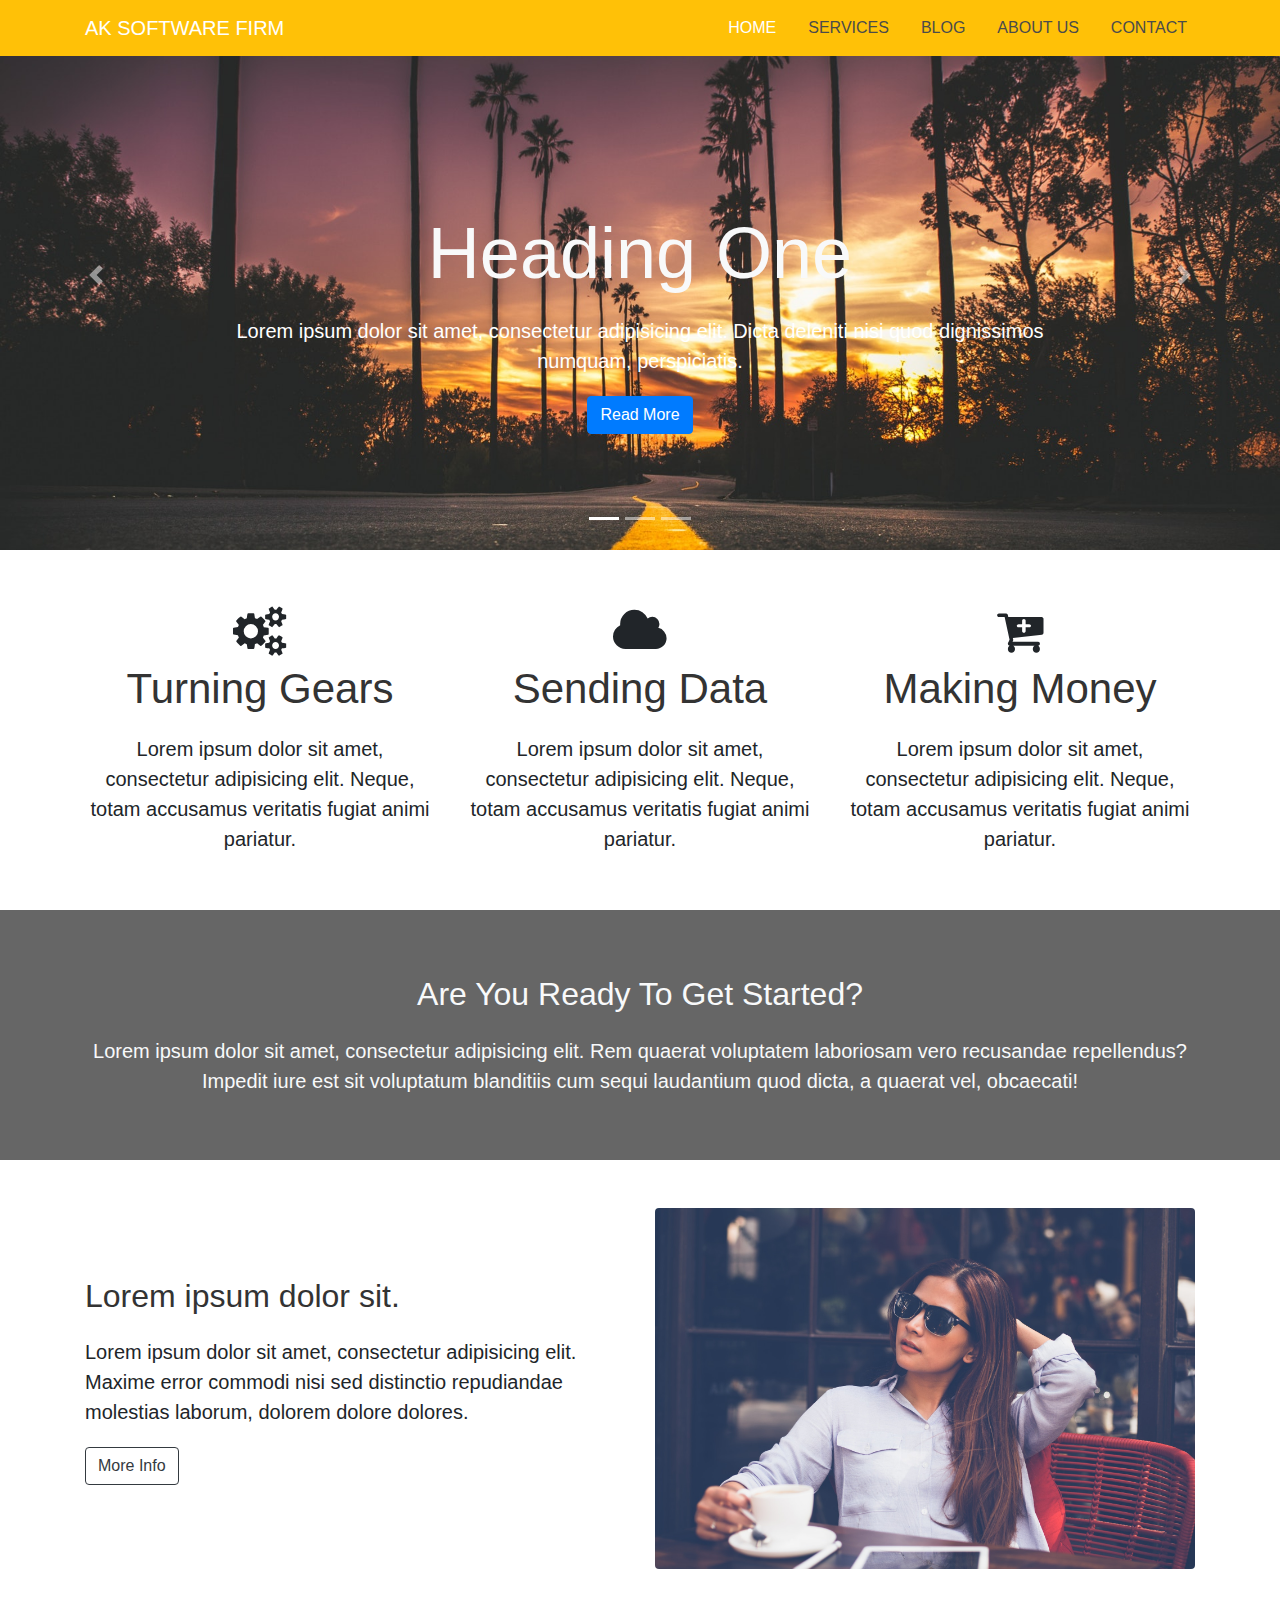
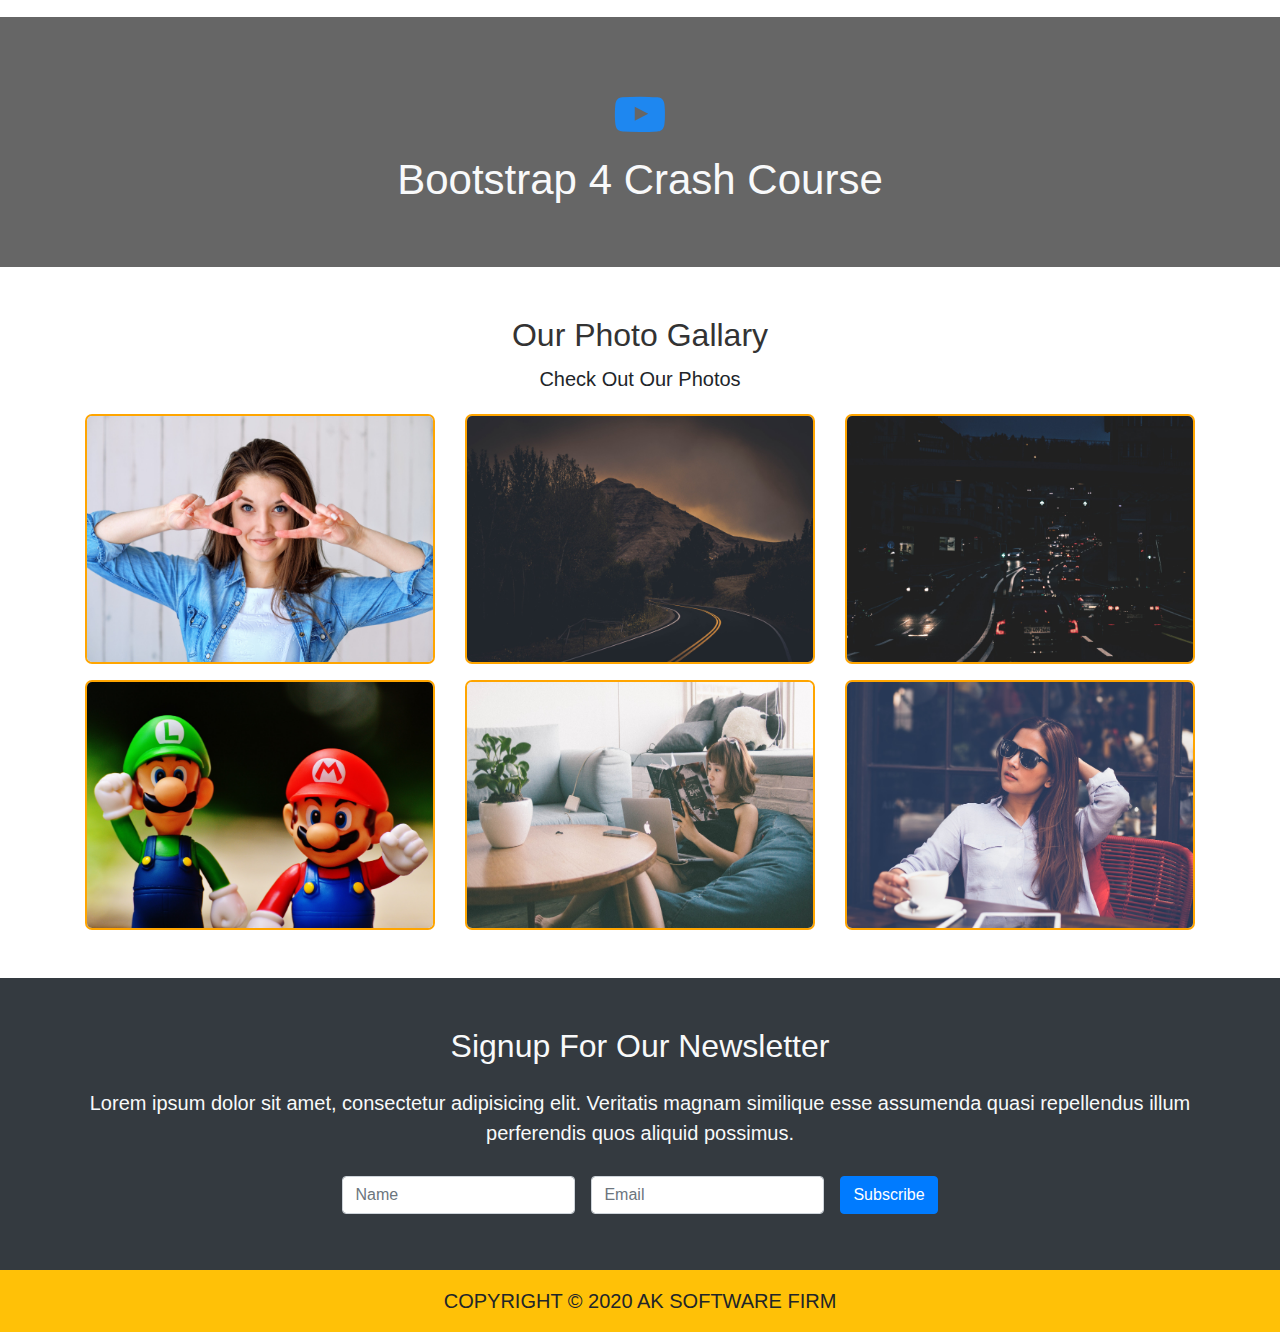
<file: index.html>
<!DOCTYPE html>
<html lang="en">

<head>
    <meta charset="UTF-8">
    <meta name="viewport" content="width=device-width, initial-scale=1.0">
    <meta http-equiv="X-UA-Compatible" content="ie=edge">
    <link rel="stylesheet" href="css/navbar-fixed.css">
    <link rel="stylesheet" href="css/bootstrap.css">
    <link rel="stylesheet" href="css/font-awesome.min.css">
    <link rel="stylesheet" href="css/style.css">
    <link rel="stylesheet" href="css/uikit.min.css">
    <link rel="stylesheet" href="scss/style.scss">
    <link rel="shortcut icon" type="image/x-icon" href="img/log.png">
    <title>AK SOFTWARE FIRM</title>
</head>

<body>
    <!-----HEADER----->
    <header>
        <nav class="navbar navbar-expand-lg fixed-top navbar-dark bg-warning ">
            <div class="container">
                <a href="index.html" class="navbar-brand text-white">AK SOFTWARE FIRM</a>
                <button class="navbar-toggler" data-toggle="collapse" data-target="#Navbarnav"><span class="navbar-toggler-icon"></span></button>
                <div class="collapse navbar-collapse" id="Navbarnav">
                    <ul class="navbar-nav ml-auto">
                        <li class="nav-item active"><a href="index.html" class="nav-link ">Home</a></li>
                        <li class="nav-item"><a href="services.html" class="nav-link ">Services</a></li>
                        <li class="nav-item"><a href="blog.html" class="nav-link ">Blog</a></li>
                        <li class="nav-item"><a href="about.html" class="nav-link ">About Us</a></li>
                        <li class="nav-item"><a href="contact.html" class="nav-link ">Contact</a></li>
                    </ul>
                </div>
            </div>
        </nav>
    </header>
    <!-----Slide----->
    <section id="#slider" class="bg-dark">
        <div id="Mycarousel" class="carousel slide" data-ride="carousel">
            <ol class="carousel-indicators">
                <li data-slide-to="0" class="active" data-target="#Mycarousel"></li>
                <li data-slide-to="1" data-target="#Mycarousel"></li>
                <li data-slide-to="2" data-target="#Mycarousel"></li>
            </ol>
            <div class="carousel-inner">
                <div class="carousel-item carousel-img-1 active">
                    <div class="container">
                        <div class="carousel-caption pb-5 mb-5 text-center">
                            <h1 class="display-3 text-light">Heading One</h1>
                            <p class="lead">Lorem ipsum dolor sit amet, consectetur adipisicing elit. Dicta deleniti nisi quod dignissimos numquam, perspiciatis.</p>
                            <a href="" class="btn btn-primary">Read More</a>
                        </div>
                    </div>
                </div>
                <div class="carousel-item carousel-img-2">
                    <div class="container">
                        <div class="carousel-caption pb-5 mb-5 text-right">
                            <h1 class="display-3 text-light">Heading Two</h1>
                            <p class="lead">Lorem ipsum dolor sit amet, consectetur adipisicing elit. Dicta deleniti nisi quod dignissimos numquam, perspiciatis.</p>
                            <a href="" class="btn btn-warning">Read More</a>
                        </div>
                    </div>
                </div>
                <div class="carousel-item carousel-img-3">
                    <div class="container">
                        <div class="carousel-caption pb-5 mb-5 text-left">
                            <h1 class="display-3 text-light">Heading Three</h1>
                            <p class="lead">Lorem ipsum dolor sit amet, consectetur adipisicing elit. Dicta deleniti nisi quod dignissimos numquam, perspiciatis.</p>
                            <a href="" class="btn btn-danger">Read More</a>
                        </div>
                    </div>
                </div>
            </div>
            <a href="#Mycarousel" class="carousel-control-prev" data-slide="prev">
                <span class="carousel-control-prev-icon"></span>
            </a>
            <a href="#Mycarousel" class="carousel-control-next" data-slide="next">
                <span class="carousel-control-next-icon"></span>
            </a>
        </div>

    </section>
    <!-----Home Icon----->
    <section id="home-icon" class="py-5">
        <div class="container">
            <div class="row">
                <div class="col-lg-4 text-center my-2">
                    <i class="fa fa-gears"></i>
                    <h1 class="my-2">Turning Gears</h1>
                    <p class="lead mb-0">Lorem ipsum dolor sit amet, consectetur adipisicing elit. Neque, totam accusamus veritatis fugiat animi pariatur.</p>
                </div>
                <div class="col-lg-4 text-center my-2">
                    <i class="fa fa-cloud"></i>
                    <h1 class="my-2">Sending Data</h1>
                    <p class="lead mb-0">Lorem ipsum dolor sit amet, consectetur adipisicing elit. Neque, totam accusamus veritatis fugiat animi pariatur.</p>
                </div>
                <div class="col-lg-4 text-center my-2">
                    <i class="fa fa-cart-plus"></i>
                    <h1 class="my-2">Making Money</h1>
                    <p class="lead mb-0">Lorem ipsum dolor sit amet, consectetur adipisicing elit. Neque, totam accusamus veritatis fugiat animi pariatur.</p>
                </div>
            </div>
        </div>
    </section>
    <!-----HOME GET STARTED----->
    <section id="home-getstarted" class="py-5 text-center">
        <div class="dark-overly">
            <div class="container">
                <div class="row">
                    <div class="col pt-5 mt-3">
                        <h2 class="mb-2 text-light">Are You Ready To Get Started?</h2>
                        <p class="lead text-light">Lorem ipsum dolor sit amet, consectetur adipisicing elit. Rem quaerat voluptatem laboriosam vero recusandae repellendus? Impedit iure est sit voluptatum blanditiis cum sequi laudantium quod dicta, a quaerat vel, obcaecati!</p>
                    </div>
                </div>
            </div>
        </div>
    </section>
    <!-------More Section------->
    <section id="More-section" class="py-5">
        <div class="container">
            <div class="row">
                <div class="col-lg-6 col-md-12 align-self-center mb-sm-3 more-info">
                    <h2>Lorem ipsum dolor sit.</h2>
                    <p class="lead">
                        Lorem ipsum dolor sit amet, consectetur adipisicing elit. Maxime error commodi nisi sed distinctio repudiandae molestias laborum, dolorem dolore dolores.
                    </p>
                    <button class="btn btn-outline-dark">More Info</button>
                </div>
                <div class="col-lg-6 col-md-12">
                    <img src="img/image6.jpeg" alt="Female" class="img-fluid rounded">
                </div>
            </div>
        </div>
    </section>
    <!-------Video Section------->
    <section id="video-section" class="text-center">
        <div class="dark-overly">
            <div class="container">
                <div class="row">
                    <div class="col mt-5 pt-4">
                        <div uk-lightbox>
                            <a href="https://youtu.be/gMb7-p7-Fq0"><i class="fa fa-youtube-play"></i></a>
                        </div>
                        <h1 class="mt-3 text-light">Bootstrap 4 Crash Course</h1>
                    </div>
                </div>
            </div>
        </div>
    </section>
    <!-------Gallary Section------->
    <section id="gallary" class="py-5" uk-lightbox>
        <div class="container">
            <div class="row text-center">
                <div class="col">
                    <h2 class="mb-2">
                        Our Photo Gallary
                    </h2>
                    <p class="lead mt-0">Check Out Our Photos</p>
                </div>
            </div>
            <div class="row">
                <div class="col-lg-4">
                    <div>
                        <a href="img/bg1.jpeg">
                            <img src="img/bg1.jpeg" alt="Image" class="img-fluid">
                        </a>
                    </div>
                </div>
                <div class="col-lg-4">
                    <div>
                        <a href="img/image2.jpeg">
                            <img src="img/image2.jpeg" alt="Image" class="img-fluid">
                        </a>
                    </div>
                </div>
                <div class="col-lg-4">
                    <div>
                        <a href="img/image3.jpeg">
                            <img src="img/image3.jpeg" alt="Image" class="img-fluid">
                        </a>
                    </div>
                </div>
            </div>

            <div class="row mt-3">
                <div class="col-lg-4">
                    <div>
                        <a href="img/.jpeg">
                            <img src="img/image4.jpeg" alt="Image" class="img-fluid">
                        </a>
                    </div>
                </div>
                <div class="col-lg-4">
                    <div>
                        <a href="img/image5.jpeg">
                            <img src="img/image5.jpeg" alt="Image" class="img-fluid">
                        </a>
                    </div>
                </div>
                <div class="col-lg-4">
                    <div>
                        <a href="img/image6.jpeg">
                            <img src="img/image6.jpeg" alt="Image" class="img-fluid">
                        </a>
                    </div>
                </div>
            </div>

        </div>
    </section>
    <!-------Subscribe Section------->
    <section id="subscribe" class="text-center bg-dark py-5">
        <div class="container">
            <div class="text-light">
                <h2 class="text-light">
                    Signup For Our Newsletter
                </h2>
                <p class="lead">Lorem ipsum dolor sit amet, consectetur adipisicing elit. Veritatis magnam similique esse assumenda quasi repellendus illum perferendis quos aliquid possimus.</p>
            </div>
            <form action="#" method="POST" class="form-inline justify-content-center">
                <input type="text" placeholder="Name" class="form-control m-2">
                <input type="email" placeholder="Email" class="form-control m-2">
                <input type="submit" value="Subscribe" class="btn btn-primary m-2">
            </form>
        </div>
    </section>
    <!-------Footer Section------->
    <footer class="text-center py-3 bg-warning">
        <div class="container">
            <p class="lead mb-0">COPYRIGHT &copy; 2020 AK SOFTWARE FIRM</p>
        </div>
    </footer>

    <!----------JS---------->
    <script src="js/jquery.min.js"></script>
    <script src="js/popper.js"></script>
    <script src="js/bootstrap.min.js"></script>
    <script src="js/uikit.min.js"></script>
    <script src="js/uikit-icons.min.js"></script>
    <script src="js/navbar-fixed.js"></script>
</body>

</html>
</file>
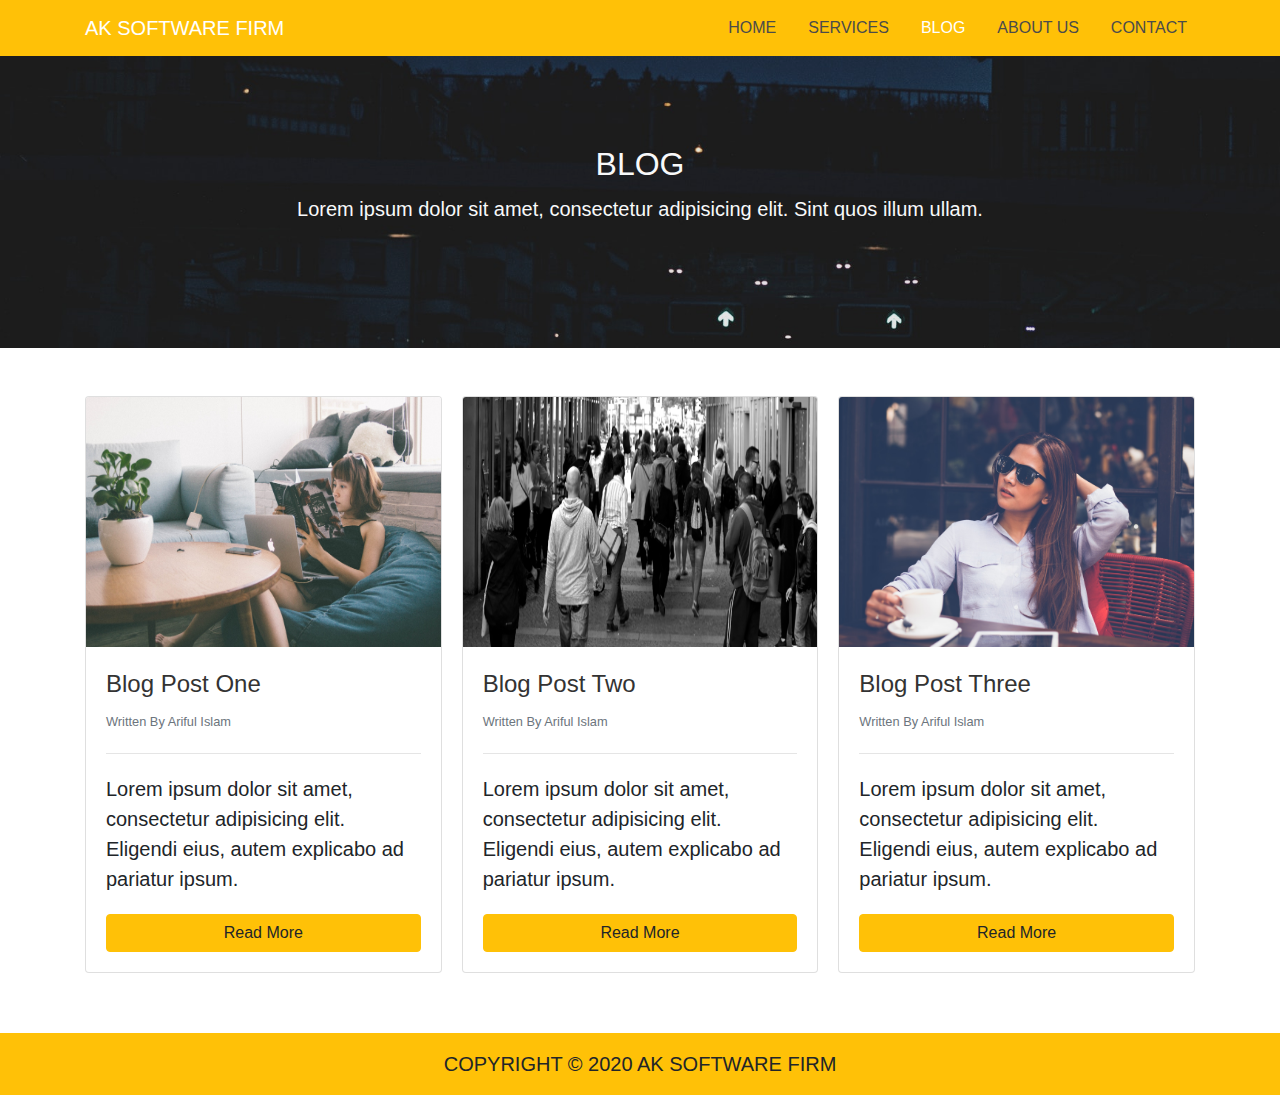
<file: blog.html>
<!DOCTYPE html>
<html lang="en">

<head>
    <meta charset="UTF-8">
    <meta name="viewport" content="width=device-width, initial-scale=1.0">
    <meta http-equiv="X-UA-Compatible" content="ie=edge">
    <link rel="stylesheet" href="css/navbar-fixed.css">
    <link rel="stylesheet" href="css/bootstrap.css">
    <link rel="stylesheet" href="css/font-awesome.min.css">
    <link rel="stylesheet" href="css/style.css">
    <link rel="stylesheet" href="css/uikit.min.css">
    <link rel="stylesheet" href="scss/style.scss">
    <link rel="shortcut icon" type="image/x-icon" href="img/log.png">
    <title>Project Three</title>
</head>

<body>
    <!-----HEADER----->
    <header>
        <nav class="navbar navbar-expand-lg fixed-top navbar-dark bg-warning ">
            <div class="container">
                <a href="index.html" class="navbar-brand text-white">AK SOFTWARE FIRM</a>
                <button class="navbar-toggler" data-toggle="collapse" data-target="#Navbarnav"><span class="navbar-toggler-icon"></span></button>
                <div class="collapse navbar-collapse" id="Navbarnav">
                    <ul class="navbar-nav ml-auto">
                        <li class="nav-item"><a href="index.html" class="nav-link ">Home</a></li>
                        <li class="nav-item"><a href="services.html" class="nav-link ">Services</a></li>
                        <li class="nav-item active"><a href="blog.html" class="nav-link ">Blog</a></li>
                        <li class="nav-item"><a href="about.html" class="nav-link ">About Us</a></li>
                        <li class="nav-item"><a href="contact.html" class="nav-link ">Contact</a></li>
                    </ul>
                </div>
            </div>
        </nav>
    </header>
    <!-----BLOG POST----->
    <section id="blog" class="text-center mt-5">
       <div class="blog-overly">
        <div class="container pt-5 mt-5">
            <div class="text-light">
                <h2 class="text-light mb-2">BLOG</h2>
                <p class="lead my-0">Lorem ipsum dolor sit amet, consectetur adipisicing elit. Sint quos illum ullam.</p>
            </div>
        </div>
        </div>
    </section>
    <!-------BLOG POST---------->
    <section id="blogPost" class="py-5">
        <div class="container">
            <div class="row">
                <div class="col">
                    <div class="card-columns">
                        <div class="card">
                            <img src="img/image5.jpeg" class="img-fluid card-img-top" alt="">
                            <div class="card-body">
                                <div class="card-tittle">
                                    <h3 class="mb-2">Blog Post One</h3>
                                    <small class="text-muted">
                                        Written By Ariful Islam
                                    </small>
                                    <hr>
                                    <p class="lead">Lorem ipsum dolor sit amet, consectetur adipisicing elit. Eligendi eius, autem explicabo ad pariatur ipsum.</p>
                                    <a href="" class="btn btn-warning d-block">Read More</a>
                                </div>
                            </div>
                        </div>
                           <div class="card">
                            <img src="img/people.jpeg" class="img-fluid card-img-top" alt="">
                            <div class="card-body">
                                <div class="card-tittle">
                                    <h3 class="mb-2">Blog Post Two</h3>
                                    <small class="text-muted">
                                        Written By Ariful Islam
                                    </small>
                                    <hr>
                                    <p class="lead">Lorem ipsum dolor sit amet, consectetur adipisicing elit. Eligendi eius, autem explicabo ad pariatur ipsum.</p>
                                    <a href="" class="btn btn-warning d-block">Read More</a>
                                </div>
                            </div>
                        </div>
                           <div class="card">
                            <img src="img/image6.jpeg" class="img-fluid card-img-top" alt="">
                            <div class="card-body">
                                <div class="card-tittle">
                                    <h3 class="mb-2">Blog Post Three</h3>
                                    <small class="text-muted">
                                        Written By Ariful Islam
                                    </small>
                                    <hr>
                                    <p class="lead">Lorem ipsum dolor sit amet, consectetur adipisicing elit. Eligendi eius, autem explicabo ad pariatur ipsum.</p>
                                    <a href="" class="btn btn-warning d-block">Read More</a>
                                </div>
                            </div>
                        </div>
                    </div>
                </div>
            </div>
        </div>
    </section>

    <!-------Footer Section------->
    <footer class="text-center py-3 bg-warning">
        <div class="container">
            <p class="lead mb-0">COPYRIGHT &copy; 2020 AK SOFTWARE FIRM</p>
        </div>
    </footer>

    <!----------JS---------->
    <script src="js/jquery.min.js"></script>
    <script src="js/popper.js"></script>
    <script src="js/bootstrap.min.js"></script>
    <script src="js/uikit.min.js"></script>
    <script src="js/uikit-icons.min.js"></script>
    <script src="js/navbar-fixed.js"></script>
</body>

</html>
</file>
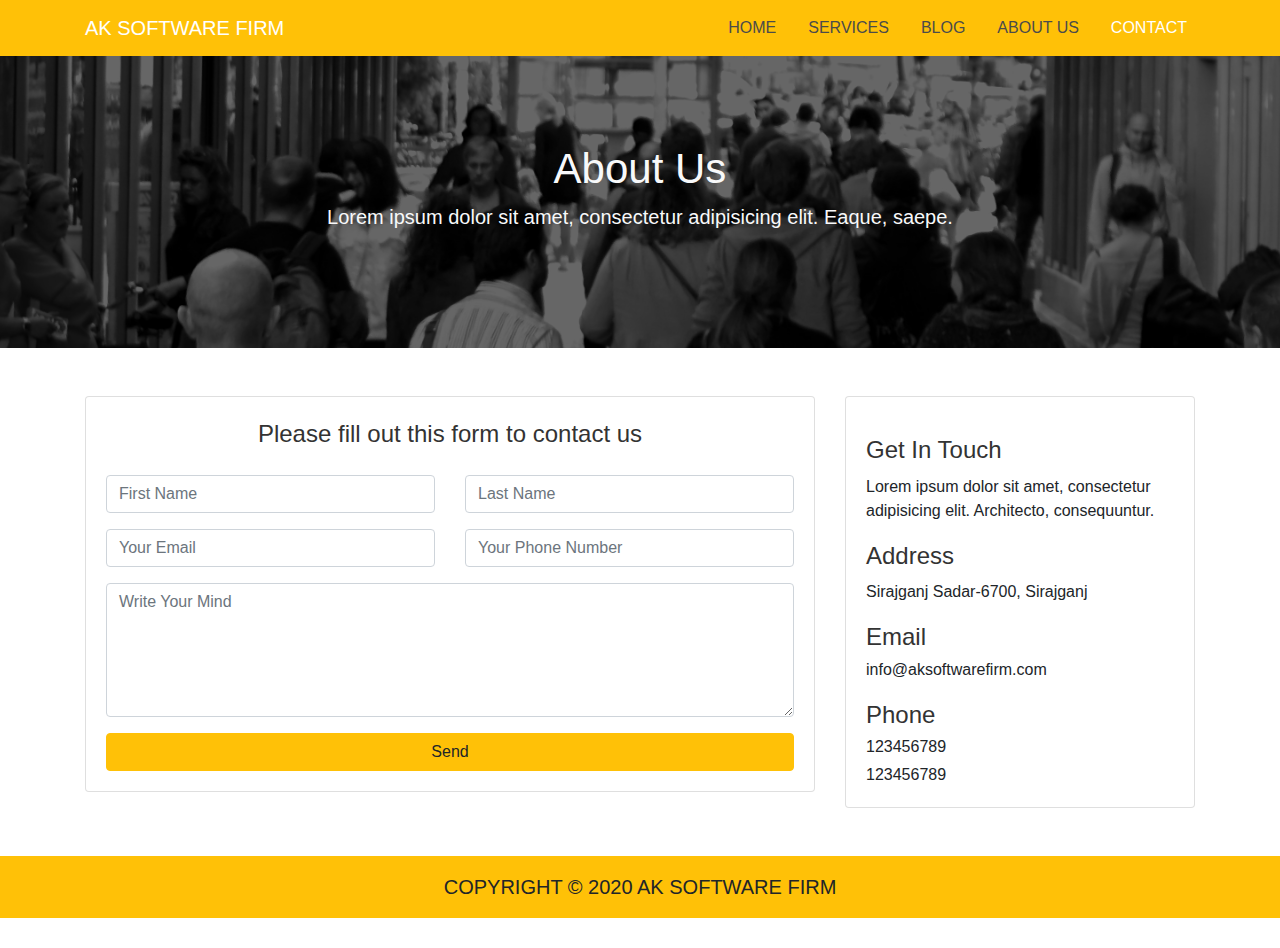
<file: contact.html>
<!DOCTYPE html>
<html lang="en">

<head>
    <meta charset="UTF-8">
    <meta name="viewport" content="width=device-width, initial-scale=1.0">
    <meta http-equiv="X-UA-Compatible" content="ie=edge">
    <link rel="stylesheet" href="css/navbar-fixed.css">
    <link rel="stylesheet" href="css/bootstrap.css">
    <link rel="stylesheet" href="css/font-awesome.min.css">
    <link rel="stylesheet" href="css/style.css">
    <link rel="stylesheet" href="css/uikit.min.css">
    <link rel="stylesheet" href="scss/style.scss">
    <link rel="shortcut icon" type="image/x-icon" href="img/log.png">
    <title>Project Three</title>
</head>

<body>
    <!-----HEADER----->
    <header>
        <nav class="navbar navbar-expand-lg fixed-top navbar-dark bg-warning ">
            <div class="container">
                <a href="index.html" class="navbar-brand text-white">AK SOFTWARE FIRM</a>
                <button class="navbar-toggler" data-toggle="collapse" data-target="#Navbarnav"><span class="navbar-toggler-icon"></span></button>
                <div class="collapse navbar-collapse" id="Navbarnav">
                    <ul class="navbar-nav ml-auto">
                        <li class="nav-item"><a href="index.html" class="nav-link ">Home</a></li>
                        <li class="nav-item"><a href="services.html" class="nav-link ">Services</a></li>
                        <li class="nav-item"><a href="blog.html" class="nav-link ">Blog</a></li>
                        <li class="nav-item"><a href="about.html" class="nav-link ">About Us</a></li>
                        <li class="nav-item active"><a href="contact.html" class="nav-link ">Contact</a></li>
                    </ul>
                </div>
            </div>
        </nav>
    </header>
    <!-----Contact ----->
    <section id="contactUs" class="text-light text-center mt-5">
        <div class="contact-overly">
            <div class="container pt-5 mt-5">
                <div class="row">
                    <div class="col">
                        <h1 class="text-light mb-2">About Us</h1>
                        <p class="lead my-0">Lorem ipsum dolor sit amet, consectetur adipisicing elit. Eaque, saepe.</p>
                    </div>
                </div>
            </div>
        </div>
    </section>
    <!-----Contact Us Form----->
    <section id="contact" class="py-5">
        <div class="container">
            <div class="row">
                <div class="col-md-8">
                    <div class="card">
                        <div class="card-body">
                            <h3 class="text-center mb-2">Please fill out this form to contact us</h3>
                            <div class="row mt-4">
                                <div class="col-md-6">
                                    <div class="form-group">
                                        <input type="text" placeholder="First Name" class="form-control">
                                    </div>
                                </div>
                                <div class="col-md-6">
                                    <div class="form-group">
                                        <input type="text" placeholder="Last Name" class="form-control">
                                    </div>
                                </div>
                                <div class="col-md-6">
                                    <div class="form-group">
                                        <input type="email" placeholder="Your Email" class="form-control">
                                    </div>
                                </div>
                                <div class="col-md-6">
                                    <div class="form-group">
                                        <input type="text" placeholder="Your Phone Number" class="form-control">
                                    </div>
                                </div>
                                <div class="col-md-12">
                                   <div class="form-group">
                                    <textarea cols="30" rows="5" class="form-control" placeholder="Write Your Mind"></textarea>
                                </div>
                                </div>
                            </div>
                            <input type="submit" class="btn btn-warning btn-block" value="Send">
                        </div>
                    </div>
                </div>
                <div class="col-md-4">
                    <div class="card">
                        <div class="card-body">
                            <h3 class="mb-2 mt-3">Get In Touch</h3>
                            <p class="my-0">Lorem ipsum dolor sit amet, consectetur adipisicing elit. Architecto, consequuntur.</p>
                            <h3 class="mb-2 mt-3">Address</h3>
                            <p class="my-0">Sirajganj Sadar-6700, Sirajganj</p>
                            <h3 class="mb-1 mt-3">Email</h3>
                            <p class="my-0">info@aksoftwarefirm.com</p>
                            <h3 class="mb-1 mt-3">Phone</h3>
                            <p class="mt-0 mb-1">123456789</p>
                            <p class="my-0">123456789</p>
                        </div>
                    </div>
                </div>
            </div>
        </div>

    </section>



    <!-------Footer Section------->
    <footer class="text-center py-3 bg-warning">
        <div class="container">
            <p class="lead mb-0">COPYRIGHT &copy; 2020 AK SOFTWARE FIRM</p>
        </div>
    </footer>

    <!----------JS---------->
    <script src="js/jquery.min.js"></script>
    <script src="js/popper.js"></script>
    <script src="js/bootstrap.min.js"></script>
    <script src="js/uikit.min.js"></script>
    <script src="js/uikit-icons.min.js"></script>
    <script src="js/navbar-fixed.js"></script>
</body>

</html>
</file>
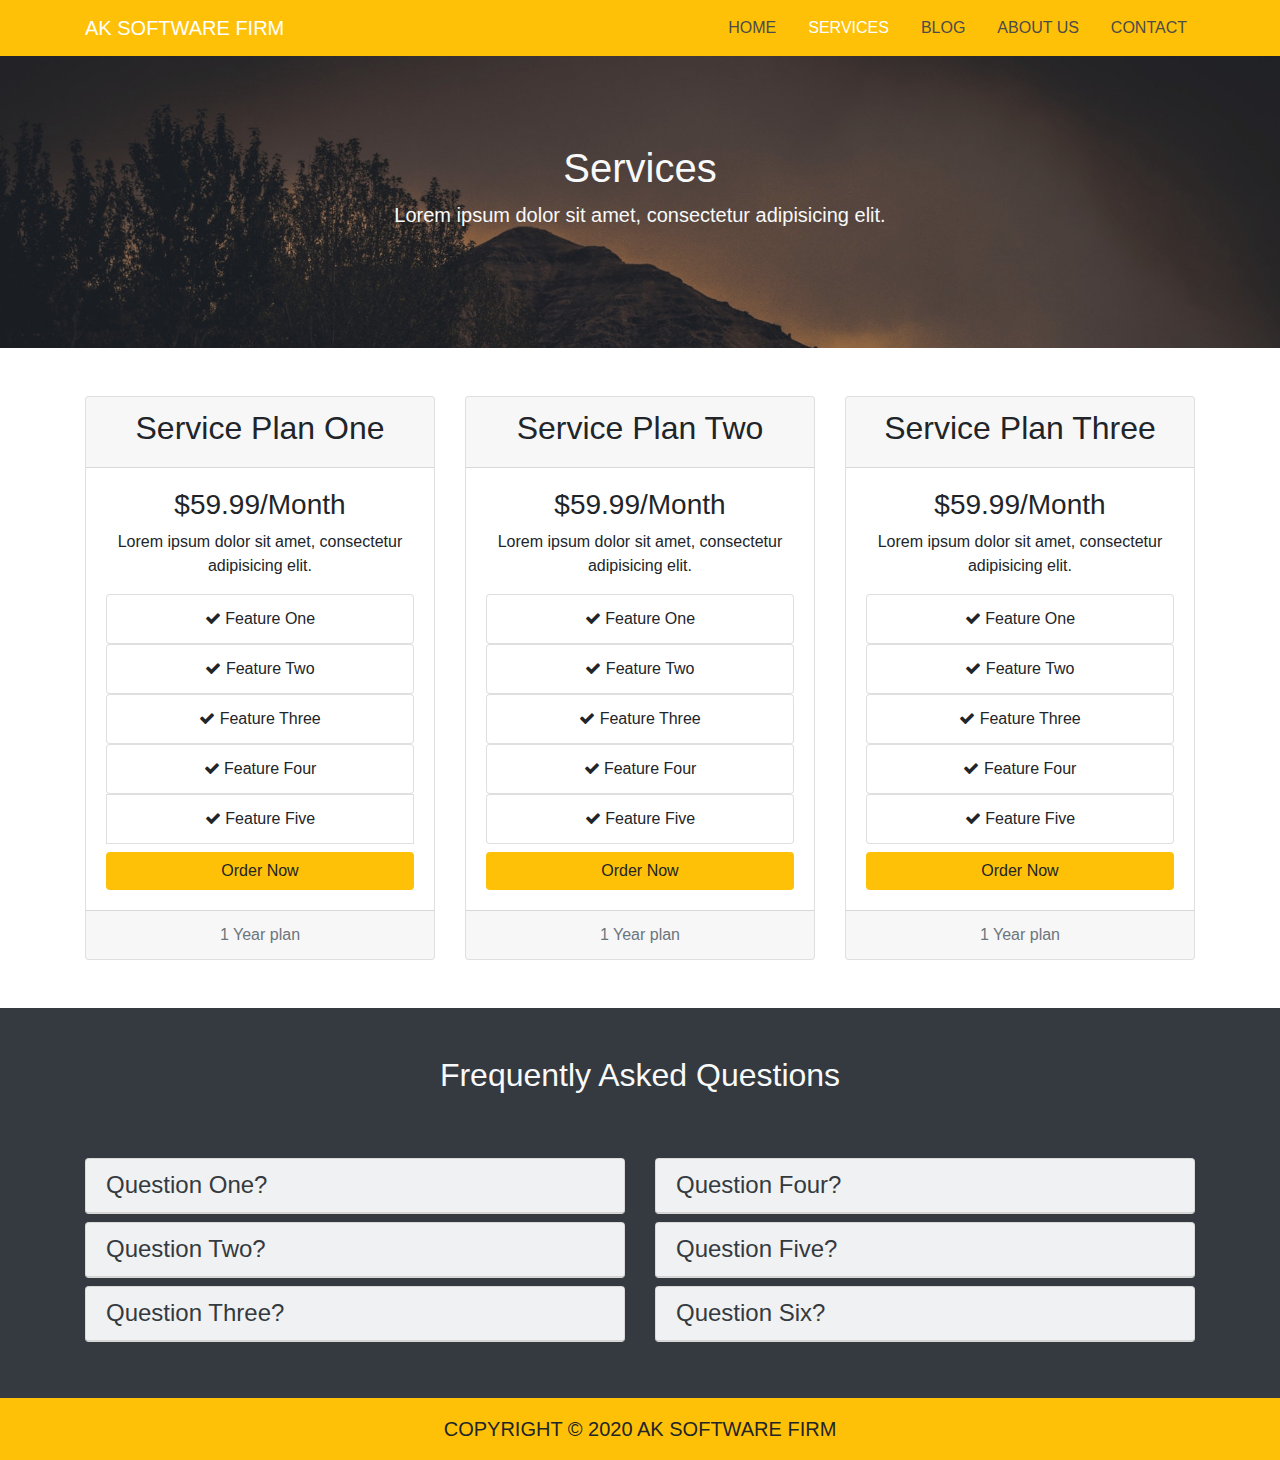
<file: services.html>
<!DOCTYPE html>
<html lang="en">

<head>
      <meta charset="UTF-8">
    <meta name="viewport" content="width=device-width, initial-scale=1.0">
    <meta http-equiv="X-UA-Compatible" content="ie=edge">
    <link rel="stylesheet" href="css/bootstrap.css">
    <link rel="stylesheet" href="css/font-awesome.min.css">
    <link rel="stylesheet" href="css/slick.css">
    <link rel="stylesheet" href="css/slick-theme.css">
    <link rel="stylesheet" href="css/style.css">
    <link rel="stylesheet" href="scss/style.scss">
    <link rel="shortcut icon" type="image/x-icon" href="img/log.png">
    <title>AK SOFTWARE FIRM</title>
</head>

<body>
    <!-----HEADER----->
    <header>
        <nav class="navbar navbar-expand-lg fixed-top navbar-dark bg-warning ">
            <div class="container">
                <a href="index.html" class="navbar-brand text-white">AK SOFTWARE FIRM</a>
                <button class="navbar-toggler" data-toggle="collapse" data-target="#Navbarnav"><span class="navbar-toggler-icon"></span></button>
                <div class="collapse navbar-collapse" id="Navbarnav">
                    <ul class="navbar-nav ml-auto">
                        <li class="nav-item"><a href="index.html" class="nav-link ">Home</a></li>
                        <li class="nav-item active"><a href="services.html" class="nav-link ">Services</a></li>
                        <li class="nav-item"><a href="blog.html" class="nav-link ">Blog</a></li>
                        <li class="nav-item"><a href="about.html" class="nav-link ">About Us</a></li>
                        <li class="nav-item"><a href="contact.html" class="nav-link ">Contact</a></li>
                    </ul>
                </div>
            </div>
        </nav>
    </header>
    <!------Services Header--------->
    <section id="servicesHeader" class="mt-5">
        <div class="services-overly text-center">
            <div class="container mt-5 pt-5 text-light">
                <h1 class="text-light mb-2">Services</h1>
                <p class="lead my-0">Lorem ipsum dolor sit amet, consectetur adipisicing elit.</p>
            </div>
        </div>
    </section>
    <!------Pricing Section--------->
    <section id="pricingSection" class="py-5">
        <div class="container">
            <div class="row">
                <div class="col-lg-4">
                    <div class="card text-center">
                        <div class="card-header">
                            <h2>Service Plan One</h2>
                        </div>
                        <div class="card-body">
                            <div class="card-tittle">
                                <h3>$59.99/Month</h3>
                            </div>
                            <div class="card-text mb-3">Lorem ipsum dolor sit amet, consectetur adipisicing elit.</div>
                            <ul class="list-group">
                                <li class="list-group-item">
                                    <i class="fa fa-check"></i> Feature One
                                </li>
                            </ul>
                            <ul class="list-group">
                                <li class="list-group-item">
                                    <i class="fa fa-check"></i> Feature Two
                                </li>
                            </ul>
                            <ul class="list-group">
                                <li class="list-group-item">
                                    <i class="fa fa-check"></i> Feature Three
                                </li>
                            </ul>
                            <ul class="list-group">
                                <li class="list-group-item">
                                    <i class="fa fa-check"></i> Feature Four
                                </li>
                            </ul>
                           <li class="list-group">
                                <li class="list-group-item">
                                    <i class="fa fa-check"></i> Feature Five
                                </li>
                            </ul>
                            <a href="" class="btn bg-warning mt-2 d-block">Order Now</a>
                            </div>
                            <div class="card-footer">
                                <p class="text-muted mb-0"> 1 Year plan</p>
                            </div>
                    </div>
                </div>
                <div class="col-lg-4">
                    <div class="card text-center">
                        <div class="card-header">
                            <h2>Service Plan Two</h2>
                        </div>
                        <div class="card-body">
                            <div class="card-tittle">
                                <h3>$59.99/Month</h3>
                            </div>
                            <div class="card-text mb-3">Lorem ipsum dolor sit amet, consectetur adipisicing elit.</div>
                            <ul class="list-group">
                                <li class="list-group-item">
                                    <i class="fa fa-check"></i> Feature One
                                </li>
                            </ul>
                            <ul class="list-group">
                                <li class="list-group-item">
                                    <i class="fa fa-check"></i> Feature Two
                                </li>
                            </ul>
                            <ul class="list-group">
                                <li class="list-group-item">
                                    <i class="fa fa-check"></i> Feature Three
                                </li>
                            </ul>
                            <ul class="list-group">
                                <li class="list-group-item">
                                    <i class="fa fa-check"></i> Feature Four
                                </li>
                            </ul>
                            <ul class="list-group">
                                <li class="list-group-item">
                                    <i class="fa fa-check"></i> Feature Five
                                </li>
                            </ul>
                         <a href="" class="btn bg-warning mt-2 d-block">Order Now</a>
                            </div>
                            <div class="card-footer">
                                <p class="text-muted mb-0"> 1 Year plan</p>
                            </div>
                    </div>
                </div>
                <div class="col-lg-4">
                    <div class="card text-center">
                        <div class="card-header">
                            <h2>Service Plan Three</h2>
                        </div>
                        <div class="card-body">
                            <div class="card-tittle">
                                <h3>$59.99/Month</h3>
                            </div>
                            <div class="card-text mb-3">Lorem ipsum dolor sit amet, consectetur adipisicing elit.</div>
                            <ul class="list-group">
                                <li class="list-group-item">
                                    <i class="fa fa-check"></i> Feature One
                                </li>
                            </ul>
                            <ul class="list-group">
                                <li class="list-group-item">
                                    <i class="fa fa-check"></i> Feature Two
                                </li>
                            </ul>
                            <ul class="list-group">
                                <li class="list-group-item">
                                    <i class="fa fa-check"></i> Feature Three
                                </li>
                            </ul>
                            <ul class="list-group">
                                <li class="list-group-item">
                                    <i class="fa fa-check"></i> Feature Four
                                </li>
                            </ul>
                            <ul class="list-group">
                                <li class="list-group-item">
                                    <i class="fa fa-check"></i> Feature Five
                                </li>
                            </ul>
                         <a href="" class="btn bg-warning mt-2 d-block">Order Now</a>
                            </div>
                            <div class="card-footer">
                                <p class="text-muted mb-0"> 1 Year plan</p>
                            </div>
                    </div>
                </div>
            </div>
        </div>
    </section>

    <!-----------Frequently Asked Questions----------->
    <section  id="accordion"  class="py-5 bg-dark">
        <div class="container">
            <div class="row  text-center mb-5">
                <div class="col">
                    <h2 class="text-light">Frequently Asked Questions</h2>
                </div>
            </div>
            <div class="row">
                <div class="col-md-6">
                    <div class="card bg-light my-2">
                        <div class="card-header" id="headingOne">
                            <a href="#collapseOne" data-toggle="collapse">
                                <h4 class="mb-0  text-dark">Question One?</h4>
                            </a>
                        </div>
                        <div id="collapseOne" class="collapse p-2"  data-parent="#accordion">
                            <p class="lead mb-0">Lorem ipsum dolor sit amet, consectetur adipisicing elit. Dolorum praesentium, recusandae pariatur molestias accusantium, quod.</p>
                        </div>
                    </div>
                         <div class="card bg-light my-2">
                        <div class="card-header" id="headingTwo">
                            <a href="#collapseTwo" data-toggle="collapse" data-parent="#accordion">
                                <h4 class="mb-0  text-dark">Question Two?</h4>
                            </a>
                        </div>
                        <div id="collapseTwo" class="collapse p-2"   data-parent="#accordion">
                            <p class="lead mb-0">Lorem ipsum dolor sit amet, consectetur adipisicing elit. Dolorum praesentium, recusandae pariatur molestias accusantium, quod.</p>
                        </div>
                    </div>
                     <div class="card bg-light my-2">
                        <div class="card-header" id="headingThree">
                            <a href="#collapseThree" data-toggle="collapse" data-parent="#accordion">
                                <h4 class="mb-0  text-dark">Question Three?</h4>
                            </a>
                        </div>
                        <div id="collapseThree" class="collapse p-2"   data-parent="#accordion">
                            <p class="lead mb-0">Lorem ipsum dolor sit amet, consectetur adipisicing elit. Dolorum praesentium, recusandae pariatur molestias accusantium, quod.</p>
                        </div>
                    </div>
                </div>
                        <div class="col-md-6">
                    <div class="card bg-light my-2">
                        <div class="card-header" id="headingFour">
                            <a href="#collapseFour" data-toggle="collapse">
                                <h4 class="mb-0  text-dark">Question Four?</h4>
                            </a>
                        </div>
                        <div id="collapseFour" class="collapse p-2"  data-parent="#accordion">
                            <p class="lead mb-0">Lorem ipsum dolor sit amet, consectetur adipisicing elit. Dolorum praesentium, recusandae pariatur molestias accusantium, quod.</p>
                        </div>
                    </div>
                     <div class="card bg-light my-2">
                        <div class="card-header" id="headingFive">
                            <a href="#collapseFive" data-toggle="collapse">
                                <h4 class="mb-0  text-dark">Question Five?</h4>
                            </a>
                        </div>
                        <div id="collapseFive" class="collapse p-2" data-parent="#accordion" >
                            <p class="lead mb-0">Lorem ipsum dolor sit amet, consectetur adipisicing elit. Dolorum praesentium, recusandae pariatur molestias accusantium, quod.</p>
                        </div>
                    </div>
                     <div class="card bg-light my-2">
                        <div class="card-header" id="headingSix">
                            <a href="#collapseSix" data-toggle="collapse">
                                <h4 class="mb-0  text-dark">Question Six?</h4>
                            </a>
                        </div>
                        <div id="collapseSix" class="collapse p-2"  data-parent="#accordion">
                            <p class="lead mb-0">Lorem ipsum dolor sit amet, consectetur adipisicing elit. Dolorum praesentium, recusandae pariatur molestias accusantium, quod.</p>
                        </div>
                    </div>
                </div>
            </div>
        </div>
    </section>




    <!-------Footer Section------->
    <footer class="text-center py-3 bg-warning">
        <div class="container">
            <p class="lead mb-0">COPYRIGHT &copy; 2020 AK SOFTWARE FIRM</p>
        </div>
    </footer>

    <!----------JS---------->
    <script src="js/jquery.min.js"></script>
    <script src="js/popper.js"></script>
    <script src="js/bootstrap.min.js"></script>
    <script src="js/slick.min.js"></script>
    <script src="js/main.js"></script>
</body>

</html>
</file>
<file: css/navbar-fixed.css>
html, body {
  height: 100%;
}

.container-fluid > .container, .container > .row {
  height: 100%;
}

/* nav */
nav {
  min-height: 3.5rem;
}
nav.fixed-top {
  padding: 0.5rem;
}
nav.bg-primary li a {
  color: #fff !important;
}
nav li a.active {
  padding: .2rem .4rem;
  color: #0275d8 !important;
  background-color: #fff;
  border-radius: .2rem;
  margin: .3rem 0.6rem;
}
nav .navbar-collapse.collapsing ul,
nav .navbar-collapse.show ul {
  margin-top: 3rem;
}
nav .navbar-collapse.collapsing li a,
nav .navbar-collapse.show li a  {
  padding: 0.5rem;
}

nav .navbar-collapse.show li a.active  {
  margin: 0;
}

.navbar-toggler {
  border: 0;
}

.bg-primary {
  color: #fff;
}
</file>
<file: css/style.css>
.navbar .nav-item {
  padding-left: 1em !important; }
  .navbar .nav-item .nav-link {
    text-transform: uppercase;
    color: #4b4b4b; }

/*-------*/
.carousel-item {
  height: 550px; }

.carousel-img-1 {
  background: url("../img/image1.jpeg");
  background-size: cover; }

.carousel-img-2 {
  background: url("../img/image2.jpeg");
  background-size: cover; }

.carousel-img-3 {
  background: url("../img/image3.jpeg");
  background-size: cover; }

/*--------*/
#home-icon .row .fa {
  font-size: 50px; }

/*--------*/
#home-getstarted {
  position: relative;
  background: url("../img/bg1.jpeg") center no-repeat;
  background-size: cover;
  background-attachment: fixed;
  min-height: 250px; }
  #home-getstarted .dark-overly {
    background: rgba(0, 0, 0, 0.6);
    position: absolute;
    top: 0;
    left: 0;
    width: 100%;
    height: 100%; }

#video-section {
  position: relative;
  background: url("../img/people.jpeg") no-repeat center;
  background-size: cover;
  background-attachment: fixed;
  min-height: 250px; }
  #video-section .dark-overly {
    position: absolute;
    background: rgba(0, 0, 0, 0.6);
    top: 0;
    left: 0;
    width: 100%;
    height: 100%; }
  #video-section .fa {
    font-size: 50px; }

#gallary img {
  min-height: 250px;
  border: 2px solid orange;
  border-radius: 7px; }

/*-----About Us-----*/
#page-header {
  background: url("../img/image1.jpeg") center no-repeat;
  background-size: cover;
  height: 300px;
  background-attachment: fixed; }
  #page-header .home-overly {
    background: rgba(0, 0, 0, 0.4);
    height: 300px; }

#about-item .fa {
  font-size: 40px;
  margin-bottom: 7px; }

#testimonial .slick-prev::before,
#testimonial .slick-next::before {
  color: #000; }

#servicesHeader {
  position: relative;
  background: url("../img/image2.jpeg") center no-repeat;
  background-size: cover;
  height: 300px;
  background-attachment: fixed; }
  #servicesHeader .services-overly {
    position: absolute;
    background: rgba(0, 0, 0, 0.2);
    top: 0;
    left: 0;
    width: 100%;
    height: 100%; }

#blog {
  position: relative;
  background: url("../img/image3.jpeg") center no-repeat;
  background-size: cover;
  height: 300px;
  background-attachment: fixed; }
  #blog .blog-overly {
    position: absolute;
    width: 100%;
    height: 100%;
    top: 0;
    left: 0;
    background: rgba(0, 0, 0, 0.1); }

#blogPost img {
  height: 250px; }

#contactUs {
  background: url("../img/people.jpeg") center no-repeat;
  background-size: cover;
  background-attachment: fixed;
  position: relative;
  height: 300px; }
  #contactUs .contact-overly {
    position: absolute;
    top: 0;
    left: 0;
    height: 100%;
    width: 100%;
    background: rgba(0, 0, 0, 0.6); }

@media (max-width: 767px) {
  #home-getstarted {
    background-position: center;
    min-height: 400px; } }

@media (max-width: 480px) {
  .carousel h1 {
    font-size: 2.7rem; }
  #More-section .more-info {
    margin-bottom: 10px; } }
</file>
